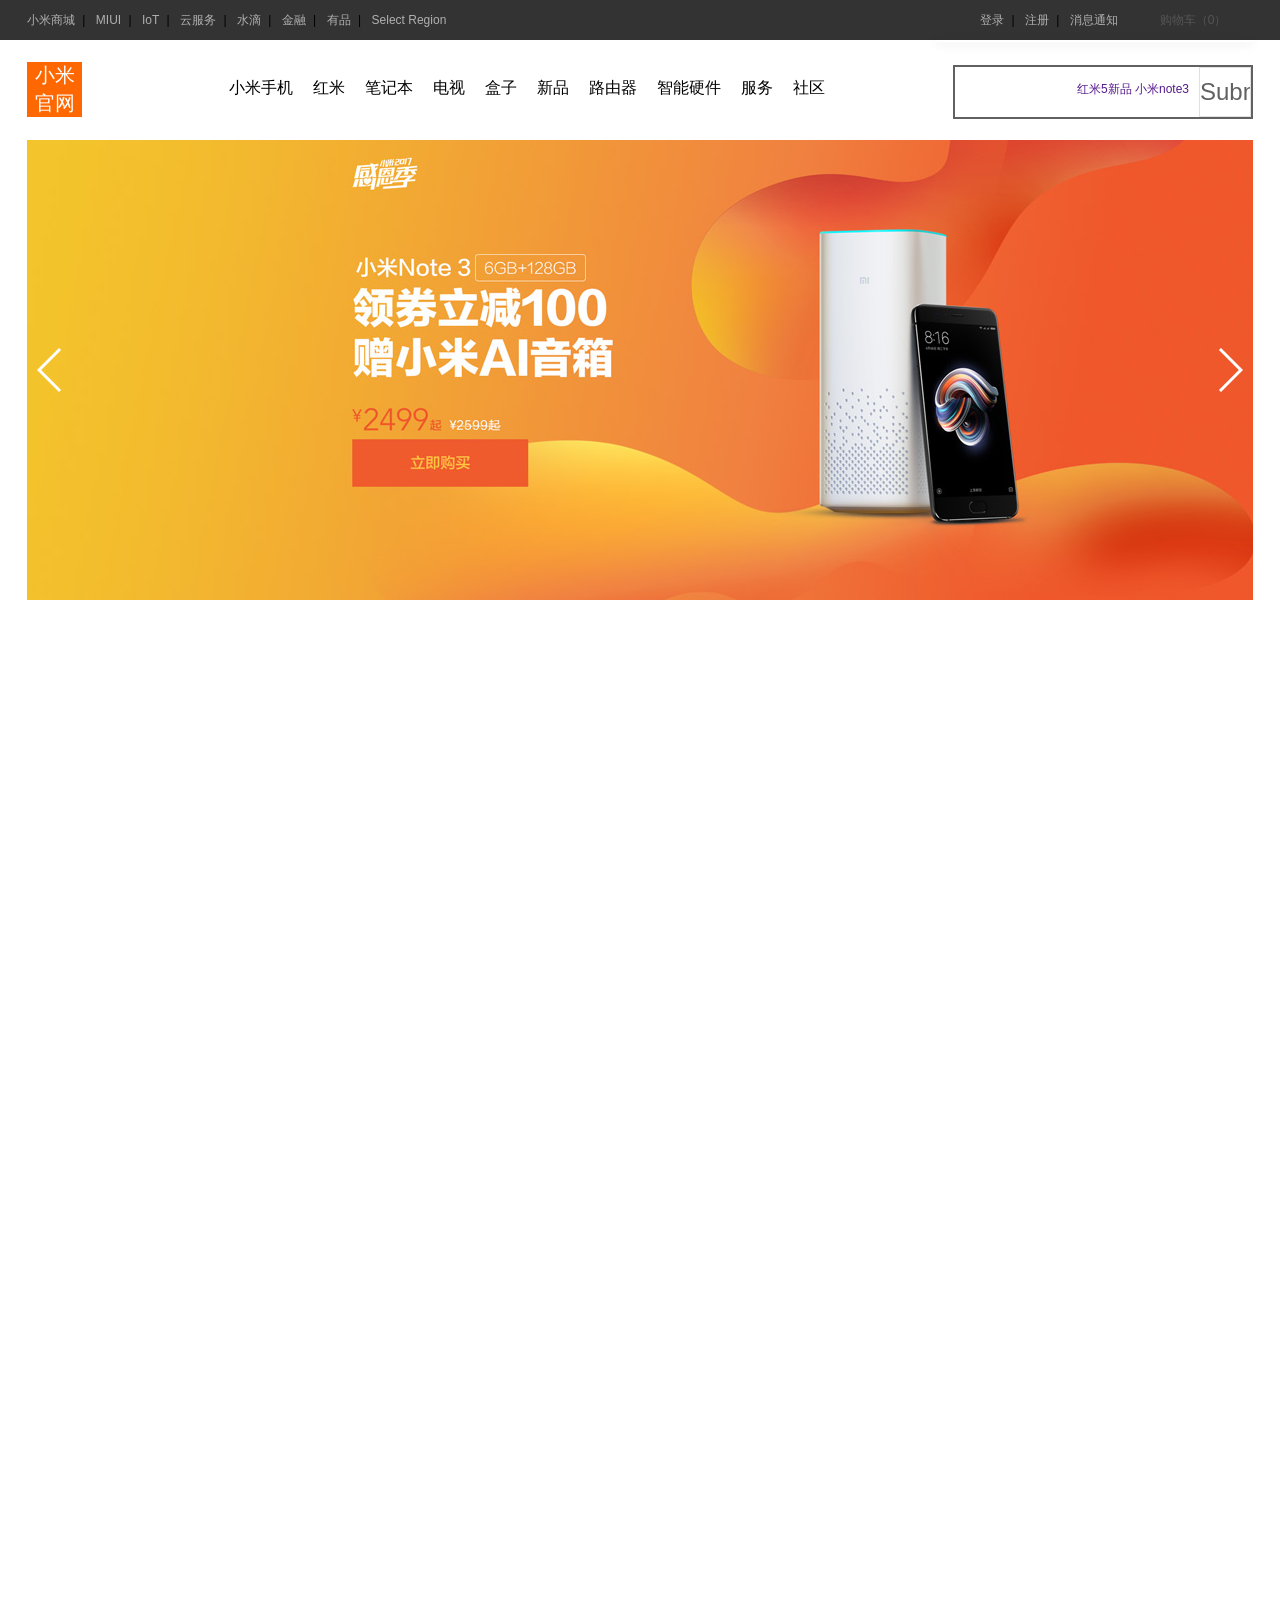
<file: wy-practice/index.html>
<!DOCTYPE html>
<html lang="en">
<head>
    <meta charset="UTF-8">
    <title>Title</title>
    <link rel="stylesheet/less" href="css/index.less">
    <script src="js/less-2.5.3.min.js"></script>

</head>
<body>
<header>
    <section class="site-topbar clearfix">
        <div class="container">
            <div class="topbar-nav">
                <a href="#">小米商城</a><span>|</span>
                <a href="#">MIUI</a><span>|</span>
                <a href="#">IoT</a><span>|</span>
                <a href="#">云服务</a><span>|</span>
                <a href="#">水滴</a><span>|</span>
                <a href="#">金融</a><span>|</span>
                <a href="#">有品</a><span>|</span>
                <a href="#">Select Region</a>
            </div>
            <div class="topbar-cart">
                <a class="shopBox" href="#">
                    <i class="icon"></i>
                    购物车（0）
                    <div class="detail">
                        购物车中还没有商品赶紧选购吧
                    </div>
                </a>
            </div>
            <div class="topbar-info">
                <a href="#">登录</a><span>|</span>
                <a href="#">注册</a><span>|</span>
                <a href="#">消息通知</a>
            </div>
        </div>
    </section>
    <section class="site-header">
        <div class="container">
            <div class="header-logo">
                <a href="#" class="logo ir">小米官网</a>
            </div>
            <div class="header-nav">
                <ul class="nav-list clearfix">
                    <li class="nav-item">小米手机</li>
                    <li class="nav-item">红米</li>
                    <li class="nav-item">笔记本</li>
                    <li class="nav-item">电视</li>
                    <li class="nav-item">盒子</li>
                    <li class="nav-item">新品</li>
                    <li class="nav-item">路由器</li>
                    <li class="nav-item">智能硬件</li>
                    <li class="nav-item">服务</li>
                    <li class="nav-item">社区</li>
                </ul>
            </div>
            <div class="header-search" id="search">
                <div class="search-hot-words">
                    <a href="">红米5新品</a>
                    <a href="">小米note3</a>
                </div>
                <div class="detail" id="detail">
                    <ul class="menu">
                        <li>小米手机</li>
                        <li>小米手机</li>
                        <li>小米手机</li>
                        <li>小米手机</li>
                    </ul>
                </div>
                <input type="submit" class="search-btn">
            </div>
        </div>
        <div class="header-nav-menu">

        </div>
    </section>
    <section class="home-hero-container container">
        <div class="home-hero">
            <div class="swiper-container">
                <div class="swiper-wrapper">
                    <div class="swiper-slide page1">
                        <img src="img/xmad_15136945527624_dQYGX.jpg" alt="">
                    </div>
                    <div class="swiper-slide page1">
                        <img src="img/xmad_15136956235016_ricPZ.jpg" alt="">
                    </div>
                    <div class="swiper-slide page1">
                        <img src="img/xmad_15137396701328_JtIRP.jpg" alt="">
                    </div>
                    <div class="swiper-slide page1">
                        <img src="img/xmad_15138394015475_WYRah.jpg" alt="">
                    </div>
                    <div class="swiper-slide page1">
                        <img src="img/xmad_15138595992231_MZWRe.jpg" alt="">
                    </div>
                </div>
                <div class="swiper-button-prev swiper-button-white"></div>
                <div class="swiper-button-next swiper-button-white"></div>
            </div>
        </div>
    </section>
</header>
<main>

</main>
<footer>

</footer>
</body>
<script src="js/jquery-1.11.3.min.js"></script>
<script src="js/swiper.min.js"></script>
<script src="js/index.js"></script>
</html>
</file>
